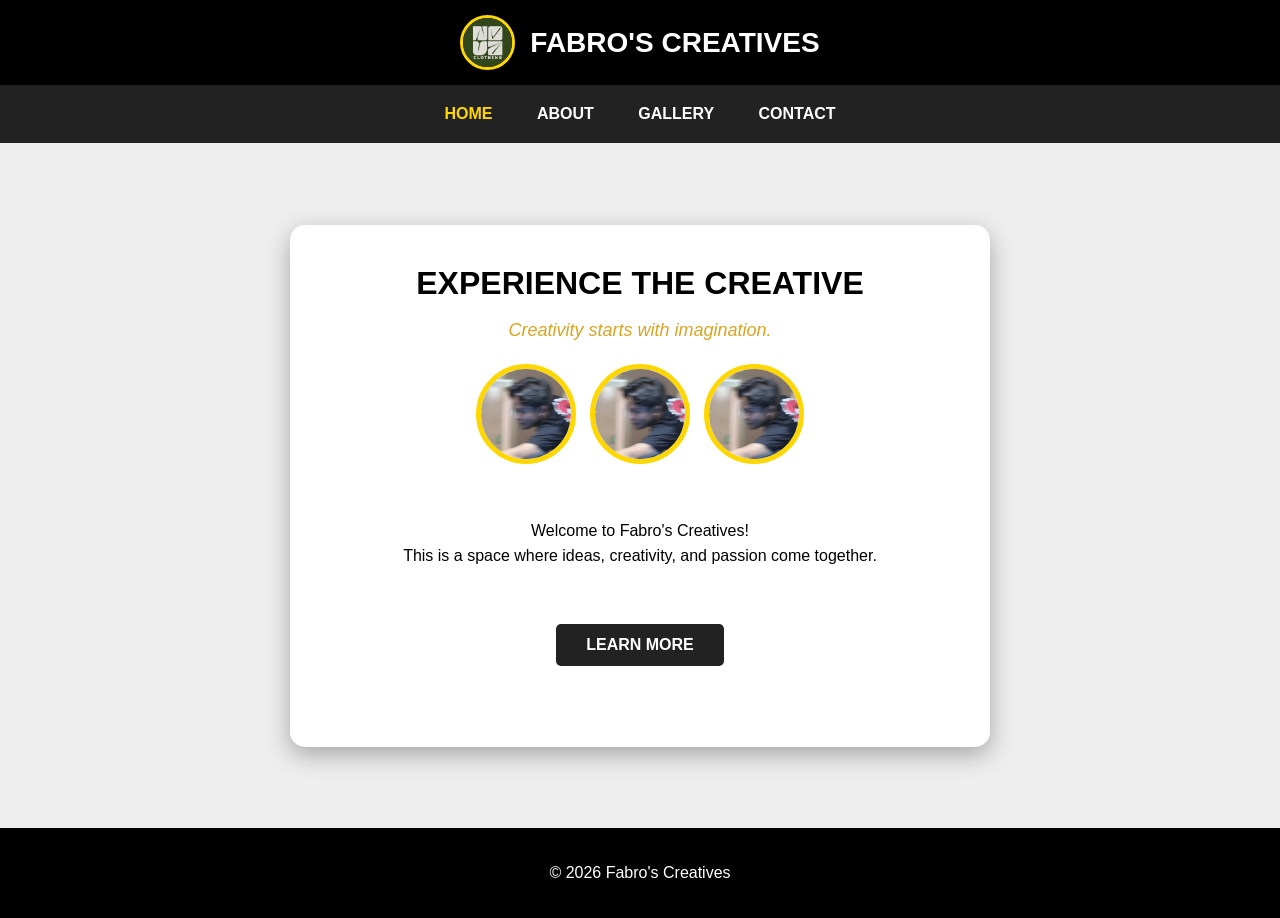
<file: index.html>
<!DOCTYPE html>
<html lang="en">
<head>
    <meta charset="UTF-8">
    <meta name="viewport" content="width=device-width, initial-scale=1.0">
    <title>Fabro's Creatives</title>
    <link rel="stylesheet" href="style.css"> 
</head>

<body>
    <header>
        <img class="logo" src="FINAL LOGO.png" alt="Fabro's Creatives Logo">
        <h1>FABRO'S CREATIVES</h1>
    </header>

    <nav>
        <a href="index.html " class="active">HOME</a>
        <a href="index1.html">ABOUT</a>
        <a href="index2.html">GALLERY</a>
        <a href="index3.html">CONTACT</a>
    </nav>


    <main style="padding: 56.5px ;">
        <div class="card">

            <h2>EXPERIENCE THE CREATIVE</h2>

            <p class="tagline">
                Creativity starts with imagination.
            </p>

            <div class="images">
                <img src="unnamed.jpg" alt="Creator">
                <img src="unnamed.jpg" alt="Creator">
                <img src="unnamed.jpg" alt="Creator">
            </div>

            <p class="description">
                Welcome to Fabro's Creatives!<br>
                This is a space where ideas, creativity,
                and passion come together.
            </p>

            <a href="index1.html" class="learn-more">
                LEARN MORE
            </a>

        </div>
    </main>

</body>

    <footer>
        <p>© 2026 Fabro's Creatives</p>
    </footer>

</html>
</file>
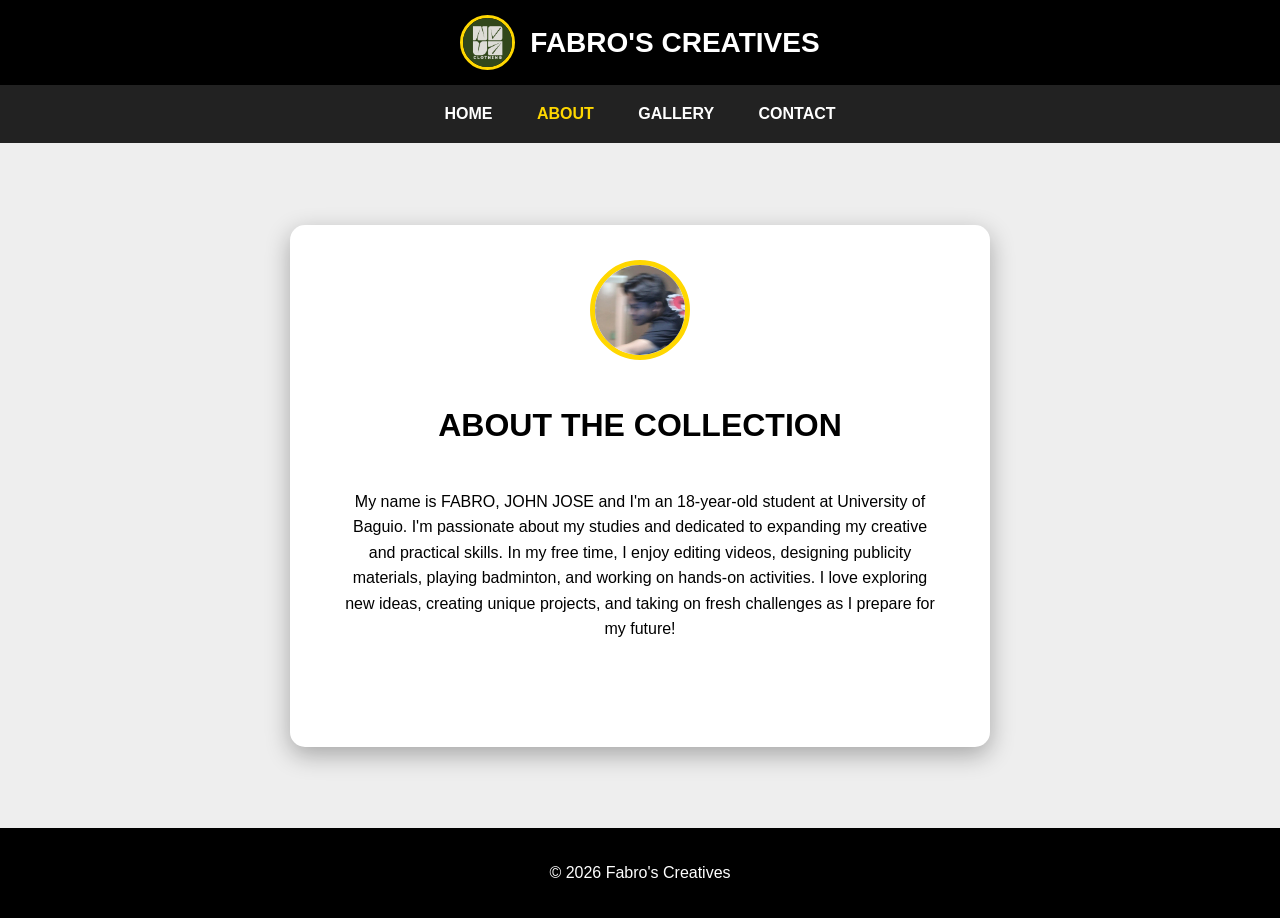
<file: index1.html>
<!DOCTYPE html>
<html lang="en">
<head>
    <meta charset="UTF-8">
    <meta name="viewport" content="width=device-width, initial-scale=1.0">
    <title>Fabro's Creatives</title>
    <link rel="stylesheet" href="style.css"> 
</head>

<body>
    <header>
        <img class="logo" src="FINAL LOGO.png" alt="Fabro's Creatives Logo">
        <h1>FABRO'S CREATIVES</h1>
    </header>

    <nav>
        <a href="index.html">HOME</a>
        <a href="index1.html" class="active">ABOUT</a>
        <a href="index2.html">GALLERY</a>
        <a href="index3.html">CONTACT</a>
    </nav>


    <main style="padding: 56.5px ;">
        <div class="card">
            <div class="images">
                <img src="unnamed.jpg" alt="Creator">
            </div>
            <br>
            <h2>ABOUT THE COLLECTION</h2>

            <p class="description">
                My name is FABRO, JOHN JOSE and I'm an 18-year-old student at University of Baguio. I'm passionate about my studies and dedicated to expanding my creative and practical skills. In my free time, I enjoy editing videos, designing publicity materials, playing badminton, and working on hands-on activities. I love exploring new ideas, creating unique projects, and taking on fresh challenges as I prepare for my future!
            </p>

        </div>
    </main>

</body>

    <footer>
        <p>© 2026 Fabro's Creatives</p>
    </footer>

</html>
</file>
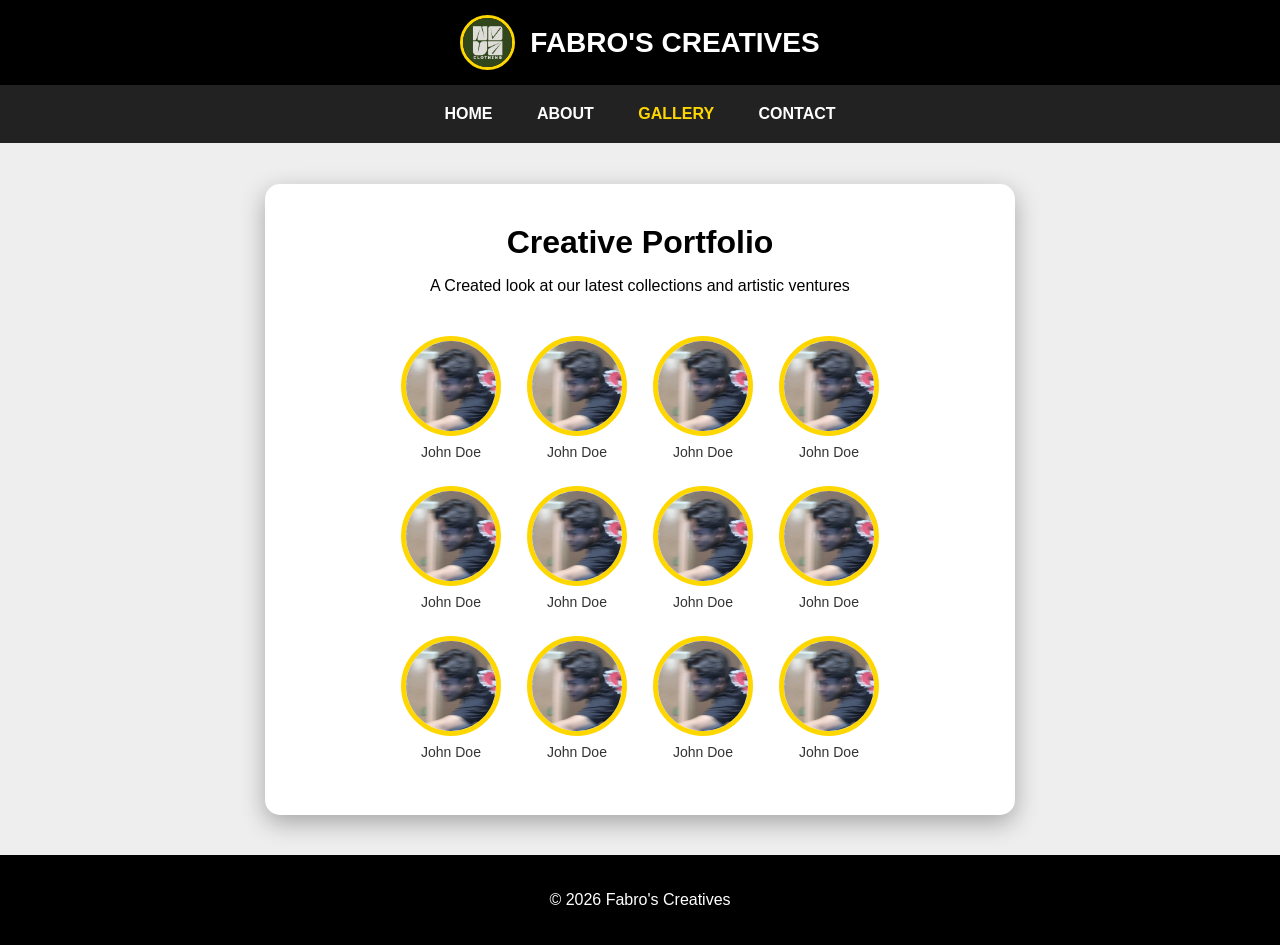
<file: index2.html>
<!DOCTYPE html>
<html lang="en">
<head>
    <meta charset="UTF-8">
    <meta name="viewport" content="width=device-width, initial-scale=1.0">
    <title>Fabro's Creatives</title>
    <link rel="stylesheet" href="style.css"> 
</head>

<body>
    <header>
        <img class="logo" src="FINAL LOGO.png" alt="Fabro's Creatives Logo">
        <h1>FABRO'S CREATIVES</h1>
    </header>

    <nav>
        <a href="index.html">HOME</a>
        <a href="index1.html">ABOUT</a>
        <a href="index2.html" class="active">GALLERY</a>
        <a href="index3.html">CONTACT</a>
    </nav>


    <main style="padding: 15.5px ;">
        <div class="card">
            <h2>Creative Portfolio</h2>
            <p>A Created look at our latest collections and artistic ventures</p>
            
            <table>
                <tr>
                <td>
                    <img src="unnamed.jpg" alt="Creator">
                     <p class="creator-name">John Doe</p>
                </td>
                <td>
                    <img src="unnamed.jpg" alt="Creator">
                     <p class="creator-name">John Doe</p>
                </td>
                <td>
                    <img src="unnamed.jpg" alt="Creator">
                     <p class="creator-name">John Doe</p>
                </td>
                <td>
                    <img src="unnamed.jpg" alt="Creator">
                     <p class="creator-name">John Doe</p>
                </td>
            
                </tr>
                 <tr>
                <td>
                    <img src="unnamed.jpg" alt="Creator">
                     <p class="creator-name">John Doe</p>
                </td>
                <td>
                    <img src="unnamed.jpg" alt="Creator">
                     <p class="creator-name">John Doe</p>
                </td>
                <td>
                    <img src="unnamed.jpg" alt="Creator">
                     <p class="creator-name">John Doe</p>
                </td>
                <td>
                    <img src="unnamed.jpg" alt="Creator">
                     <p class="creator-name">John Doe</p>
                </td>
                
                </tr>
                 <tr>
                <td>
                    <img src="unnamed.jpg" alt="Creator">
                     <p class="creator-name">John Doe</p>
                </td>
                <td>
                    <img src="unnamed.jpg" alt="Creator">
                     <p class="creator-name">John Doe</p>
                </td>
                <td>
                    <img src="unnamed.jpg" alt="Creator">
                     <p class="creator-name">John Doe</p>
                </td>
                <td>
                    <img src="unnamed.jpg" alt="Creator">
                     <p class="creator-name">John Doe</p>
                </td>
                </tr>
                
            </table>
        </div>
    </main>

  

</body>
  <footer>
        <p>© 2026 Fabro's Creatives</p>
    </footer>
</html>
</file>
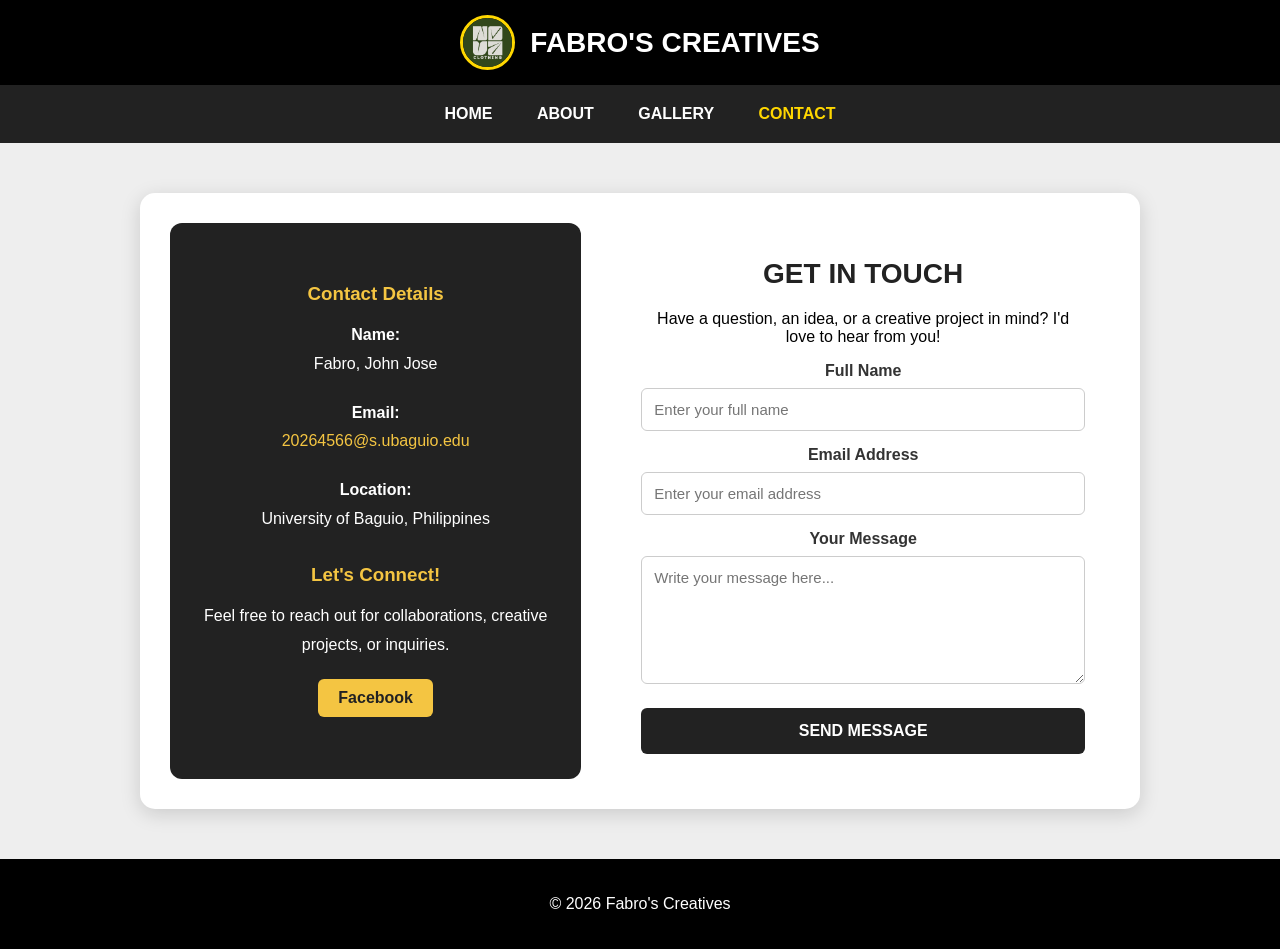
<file: index3.html>
<!DOCTYPE html>
<html lang="en">
<head>
    <meta charset="UTF-8">
    <meta name="viewport" content="width=device-width, initial-scale=1.0">
    <title>Contact | Fabro's Creatives</title>
    <link rel="stylesheet" href="style.css">
</head>

<body>

    <header>
        <img class="logo" src="FINAL LOGO.png"
             alt="Fabro's Creatives Logo">
        <h1>FABRO'S CREATIVES</h1>
    </header>

    <nav>
        <a href="index.html">HOME</a>
        <a href="index1.html">ABOUT</a>
        <a href="index2.html">GALLERY</a>
        <a href="index3.html" class="active">CONTACT</a>
    </nav>

    <main style="padding: 0x 0px;">
        <div class="contact-container">

            <div class="contact-info">
                

                <div class="contact-details">
                    <h3>Contact Details</h3>

                    <p>
                        <strong>Name:</strong><br>
                        Fabro, John Jose
                    </p>

                    <p>
                        <strong>Email:</strong><br>
                        <a href="mailto:20264566@s.ubaguio.edu">
                            20264566@s.ubaguio.edu
                        </a>
                    </p>

                    <p>
                        <strong>Location:</strong><br>
                        University of Baguio, Philippines
                    </p>
                </div>

                <div class="social-links">
                    
                    <h3>Let's Connect!</h3>
                    <p>
                        Feel free to reach out for collaborations,
                        creative projects, or inquiries.
                    </p>

                    <a href="https://www.facebook.com/"
                       target="_blank"
                       rel="noopener noreferrer">
                        Facebook
                    </a>
                </div>
            </div>

            <div class="contact-form">
                <h2>GET IN TOUCH</h2>

                <p>
                    Have a question, an idea, or a creative project
                    in mind? I'd love to hear from you!
                </p>

                <form action="mailto:20264566@s.ubaguio.edu"
                      method="post"
                      enctype="text/plain">

                    <label for="name">Full Name</label>
                    <input type="text" id="name" name="Name"
                           placeholder="Enter your full name"
                           required>

                    <label for="email">Email Address</label>
                    <input type="email" id="email" name="Email"
                           placeholder="Enter your email address"
                           required>

                    <label for="message">Your Message</label>
                    <textarea id="message" name="Message"
                              rows="6"
                              placeholder="Write your message here..."
                              required></textarea>

                    <button type="submit">SEND MESSAGE</button>

                </form>
            </div>

        </div>
    </main>

    <footer>
        <p>© 2026 Fabro's Creatives</p>
    </footer>

</body>
</html>
</file>
<file: style.css>
* {
    box-sizing: border-box;
}

body {
    margin: 0;
    font-family: Arial, sans-serif;
    background-color: #eee;
    text-align: center;
}



/* HEADER */
header {
    background-color: #000;
    min-height: 5px;
    padding: 15px;
    display: flex;
    justify-content: center;
    align-items: center;
    gap: 15px;
}

.logo {
    width: 55px;
    height: 55px;
    object-fit: cover;
    border-radius: 50%;
    border: 3px solid gold;
}

header h1 {
    margin: 0;
    font-size: 28px;
    color: white;
}

/* NAVIGATION */
nav {
    background-color: #222;
    padding: 20px;
}

nav a {
    color: white;
    text-decoration: none;
    margin: 0 20px;
    font-weight: bold;
    transition: color 0.3s ease;
}

nav a:hover, nav a.active{
    color: gold;

}

/* CARD */
.card {
    background-color: white;
    width: 60%;
    min-height: 58vh;
    margin: 25px auto;
    padding: 30px 20px;
    border-radius: 15px;
    box-shadow: 0 8px 25px rgba(0, 0, 0, 0.3);
    transition: transform 0.3s ease, box-shadow 0.3s ease;
}

.card:hover {
    transform: translateY(-5px);
    box-shadow: 0 12px 30px rgba(0, 0, 0, 0.5);
}

/* IMAGES */
.images {
    margin-bottom: 10px;
}

.images img {
    width: 100px;
    height: 100px;
    object-fit: cover;
    border-radius: 50%;
    border: 5px solid gold;
    margin: 5px;
    transition: transform 0.4s ease,
                box-shadow 0.4s ease,
                filter 0.4s ease;
}

.images img:hover {
    transform: scale(1.15) rotate(5deg);
    box-shadow: 0 0 20px gold;
    filter: brightness(1.15);
}

/*TABLE*/
.card table {
    margin: 0 auto;
    border-collapse: separate;
    border-spacing: 24px;
}

.card td {
    text-align: center;
    vertical-align: top;
}

.card td img {
    width: 100px;
    height: 100px;
    border-radius: 50%;
    object-fit: cover;
    display: block;
    margin: 0 auto;
}
.card img{
    width: 100px;
    height: 100px;
    object-fit: cover;
    border-radius: 50%;
    border: 5px solid gold;
    margin: 5px;
    transition: transform 0.4s ease,
                box-shadow 0.4s ease,
                filter 0.4s ease;
}

.card img:hover {
    transform: scale(1.15) rotate(5deg);
    box-shadow: 0 0 20px gold;
    filter: brightness(1.15);
}

/* Styles the manually added name text */
.creator-name {
    margin: 8px 0 0 0;
    font-family: Arial, sans-serif;
    font-size: 14px;
    color: #333;
}

/* TEXT */
h2 {
    font-size: 32px;
    margin: 10px;
}

.tagline {
    color: goldenrod;
    font-style: italic;
    font-size: 18px;
}

.description {
    line-height: 1.6;
    margin: 15px 0;
    padding: 30px;
}

/* BUTTON */
.learn-more {
    display: inline-block;
    background-color: #222;
    color: white;
    text-decoration: none;
    padding: 12px 30px;
    margin-top: 10px;
    border-radius: 5px;
    font-weight: bold;
    transition: background-color 0.3s ease, color 0.3s ease;
}

.learn-more:hover {
    background-color: gold;
    color: black;
}

/* FOOTER */
footer {
    background-color: black;
    color: white;
    padding: 20px;
    align-items: bottom;
    flex-direction: column;
}

/* CONTACT */
/* CONTACT PAGE */

.contact-container {
    max-width: 1000px;
    margin: 50px auto;
    padding: 30px;
    display: grid;
    grid-template-columns: 1fr 1.2fr;
    gap: 35px;
    background-color: #ffffff;
    border-radius: 15px;
    box-shadow: 0 5px 20px rgba(0, 0, 0, 0.15);
}

.contact-info {
    padding: 25px;
    background-color: #222222;
    color: #ffffff;
    border-radius: 12px;
}

.contact-info h2,
.contact-form h2 {
    font-size: 28px;
    margin-bottom: 20px;
}

.contact-info h2 {
    color: #f4c542;
}

.contact-info p {
    line-height: 1.8;
    margin-bottom: 20px;
}

.contact-details {
    margin-top: 35px;
}

.contact-details h3,
.social-links h3 {
    color: #f4c542;
    margin-bottom: 15px;
}

.contact-details a {
    color: #f4c542;
    text-decoration: none;
    overflow-wrap: anywhere;
}

.social-links {
    margin-top: 30px;
}

.social-links a {
    display: inline-block;
    padding: 10px 20px;
    background-color: #f4c542;
    color: #222222;
    text-decoration: none;
    border-radius: 6px;
    font-weight: bold;
    transition: 0.3s;
}

.social-links a:hover {
    background-color: #ffffff;
    transform: translateY(-2px);
}

.contact-form {
    padding: 25px;
}

.contact-form h2 {
    color: #222222;
}

.contact-form label {
    display: block;
    margin: 15px 0 8px;
    font-weight: bold;
    color: #333333;
}

.contact-form input,
.contact-form textarea {
    width: 100%;
    padding: 12px;
    border: 1px solid #cccccc;
    border-radius: 6px;
    font-size: 15px;
    font-family: Arial, sans-serif;
    box-sizing: border-box;
    outline: none;
    transition: border-color 0.3s;
}

.contact-form input:focus,
.contact-form textarea:focus {
    border-color: #f4c542;
}

.contact-form textarea {
    resize: vertical;
}

.contact-form button {
    width: 100%;
    margin-top: 20px;
    padding: 14px;
    background-color: #222222;
    color: #ffffff;
    border: none;
    border-radius: 6px;
    font-size: 16px;
    font-weight: bold;
    cursor: pointer;
    transition: 0.3s;
}

.contact-form button:hover {
    background-color: #f4c542;
    color: #222222;
}

/* RESPONSIVE DESIGN */

@media (max-width: 768px) {
    .contact-container {
        grid-template-columns: 1fr;
        margin: 25px 15px;
        padding: 15px;
        gap: 15px;
    }

    .contact-info,
    .contact-form {
        padding: 20px;
    }

    .contact-info h2,
    .contact-form h2 {
        font-size: 24px;
    }
}

/* MOBILE RESPONSIVE */
@media (max-width: 600px) {

    header {
        flex-direction: column;
        min-height: auto;
    }

    header h1 {
        font-size: 24px;
    }

    nav {
        padding: 15px 5px;
    }

    nav a {
        display: block;
        margin: 10px 0;
    }

    .card {
        width: 90%;
        min-height: auto;
        margin: 20px auto;
        padding: 25px 15px;
    }

    h2 {
        font-size: 26px;
    }

    .images img {
        width: 80px;
        height: 80px;
    }

    .description {
        padding: 15px;
    }
}
</file>
